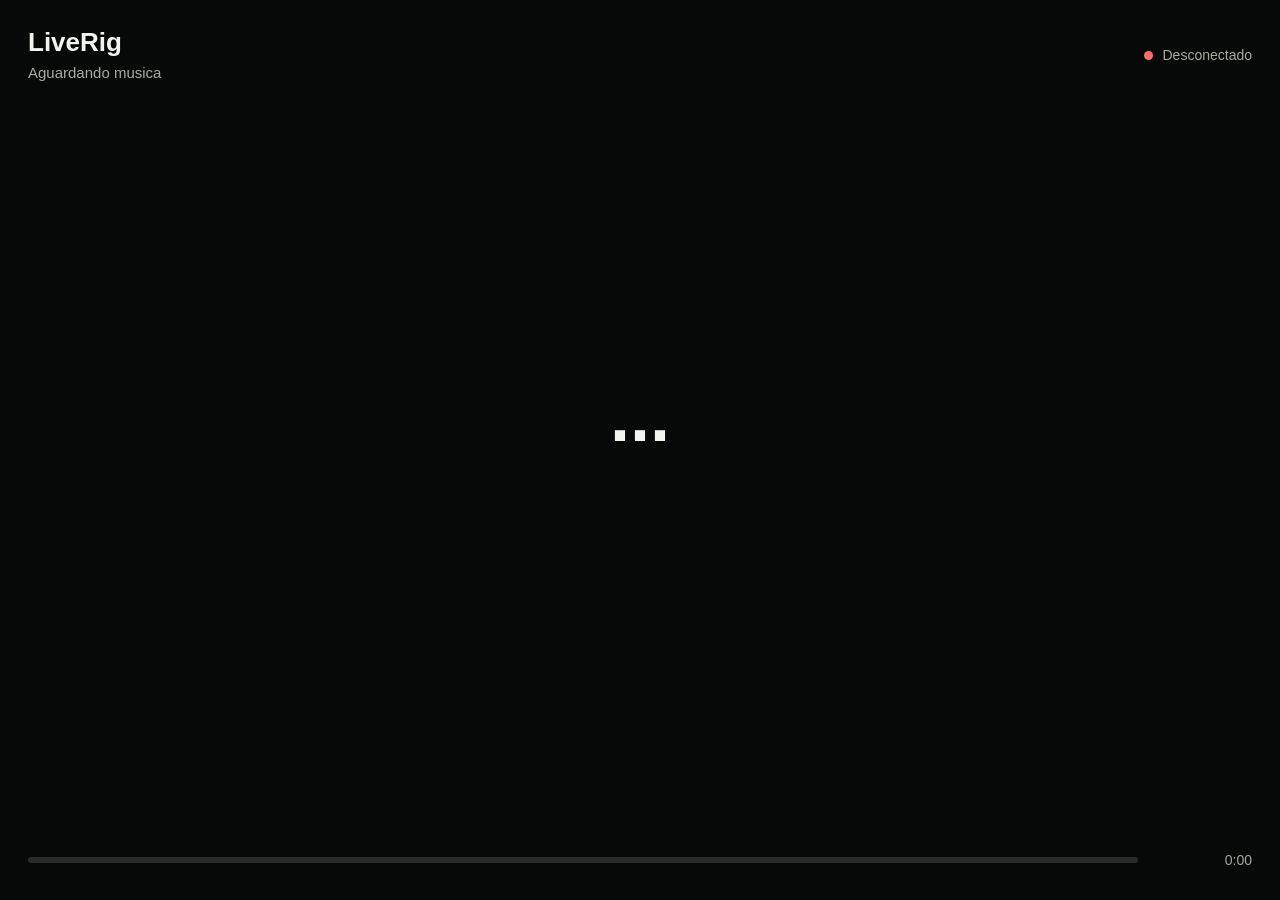
<file: web/index.html>
<!DOCTYPE html>
<html lang="pt-BR">

<head>
    <meta charset="UTF-8">
    <meta name="viewport" content="width=device-width, initial-scale=1.0">
    <title>LiveRig Visual Sync</title>

    <style>
        :root {
            color-scheme: dark;
            --bg: #070808;
            --panel: rgba(18, 20, 22, 0.78);
            --text: #f3f4ef;
            --muted: #a7aba2;
            --dim: #676d65;
            --accent: #d7ff64;
            --warning: #ffb86b;
            --danger: #ff6b6b;
        }

        * {
            box-sizing: border-box;
        }

        html,
        body {
            width: 100%;
            height: 100%;
            margin: 0;
            overflow: hidden;
            background: var(--bg);
            color: var(--text);
            font-family: Arial, Helvetica, sans-serif;
        }

        body {
            display: grid;
            grid-template-rows: auto 1fr auto;
            min-width: 320px;
        }

        .topbar {
            display: grid;
            grid-template-columns: 1fr auto;
            gap: 24px;
            align-items: center;
            padding: 22px 28px 0;
            min-height: 88px;
        }

        .song {
            min-width: 0;
        }

        .title {
            margin: 0;
            overflow: hidden;
            color: var(--text);
            font-size: 26px;
            font-weight: 700;
            letter-spacing: 0;
            line-height: 1.18;
            text-overflow: ellipsis;
            white-space: nowrap;
        }

        .artist {
            margin-top: 5px;
            overflow: hidden;
            color: var(--muted);
            font-size: 15px;
            line-height: 1.35;
            text-overflow: ellipsis;
            white-space: nowrap;
        }

        .status {
            display: inline-flex;
            align-items: center;
            justify-content: flex-end;
            min-width: 158px;
            color: var(--muted);
            font-size: 14px;
            line-height: 1.3;
            text-align: right;
        }

        .status::before {
            width: 9px;
            height: 9px;
            margin-right: 9px;
            border-radius: 50%;
            background: var(--warning);
            content: "";
        }

        .status.connected::before {
            background: var(--accent);
        }

        .status.error::before {
            background: var(--danger);
        }

        .stage {
            display: grid;
            grid-template-rows: minmax(260px, 1fr) minmax(72px, auto);
            gap: 24px;
            align-items: center;
            padding: 22px clamp(24px, 6vw, 86px);
            min-height: 0;
        }

        .lyric {
            overflow: hidden;
            width: 100%;
            max-width: 1260px;
            margin: 0 auto;
            text-align: center;
            text-wrap: balance;
            white-space: pre-wrap;
        }

        .lyric.next {
            color: var(--dim);
            font-size: clamp(20px, 3vh, 32px);
            font-weight: 600;
            line-height: 1.18;
            max-height: 26vh;
        }

        .lyric.current {
            color: var(--text);
            font-size: clamp(48px, 8vh, 92px);
            font-weight: 800;
            line-height: 1.08;
            max-height: 48vh;
            padding: 8px 0;
        }

        .footer {
            display: grid;
            grid-template-columns: 1fr auto;
            gap: 18px;
            align-items: center;
            padding: 0 28px 22px;
            color: var(--muted);
            font-size: 14px;
            min-height: 58px;
        }

        .progress {
            position: relative;
            height: 6px;
            overflow: hidden;
            border-radius: 999px;
            background: #272b29;
        }

        .progress-bar {
            width: 0%;
            height: 100%;
            border-radius: inherit;
            background: var(--accent);
            transition: width 80ms linear;
        }

        .time {
            min-width: 96px;
            font-variant-numeric: tabular-nums;
            text-align: right;
        }

        @media (max-width: 720px) {
            .topbar {
                grid-template-columns: 1fr;
                gap: 8px;
                padding: 18px 18px 0;
            }

            .status {
                justify-content: flex-start;
                text-align: left;
            }

            .stage {
                grid-template-rows: minmax(210px, 1fr) minmax(54px, auto);
                gap: 16px;
                padding: 18px;
            }

            .lyric.next {
                font-size: 20px;
                max-height: 22vh;
            }

            .lyric.current {
                font-size: clamp(38px, 8vh, 64px);
                max-height: 50vh;
            }

            .footer {
                grid-template-columns: 1fr;
                padding: 0 18px 18px;
            }

            .time {
                text-align: left;
            }
        }
    </style>
</head>

<body>
    <header class="topbar">
        <div class="song">
            <h1 class="title" id="title">LiveRig</h1>
            <div class="artist" id="artist">Aguardando musica</div>
        </div>
        <div class="status" id="status">Conectando</div>
    </header>

    <main class="stage">
        <div class="lyric current" id="currentLyric">...</div>
        <div class="lyric next" id="nextLyric"></div>
    </main>

    <footer class="footer">
        <div class="progress" aria-hidden="true">
            <div class="progress-bar" id="progressBar"></div>
        </div>
        <div class="time" id="time">0:00</div>
    </footer>

    <script>
        const title = document.getElementById("title");
        const artist = document.getElementById("artist");
        const status = document.getElementById("status");
        const currentLyric = document.getElementById("currentLyric");
        const nextLyric = document.getElementById("nextLyric");
        const progressBar = document.getElementById("progressBar");
        const time = document.getElementById("time");

        let playback = {
            playing: false,
            position: 0,
            current_song_id: null,
            current_song_title: null,
        };
        let song = null;
        let loadedSongId = null;
        let loadingSongId = null;
        let receivedAt = performance.now();
        let currentLyricIndex = null;

        function setStatus(text, mode) {
            status.textContent = text;
            status.classList.remove("connected", "error");
            if (mode) {
                status.classList.add(mode);
            }
        }

        function updatePlayback(payload) {
            playback = payload;
            receivedAt = performance.now();

            if (!payload.current_song_id) {
                clearSong();
                return;
            }

            if (payload.current_song_id !== loadedSongId) {
                loadSong(payload.current_song_id);
            }
        }

        async function loadSong(songId) {
            if (!songId || loadingSongId === songId) {
                return;
            }

            loadingSongId = songId;
            setStatus("Carregando musica", "connected");

            try {
                const response = await fetch(`/api/songs/${encodeURIComponent(songId)}/sync`);
                if (!response.ok) {
                    throw new Error(`HTTP ${response.status}`);
                }

                const nextSong = await response.json();
                if (playback.current_song_id !== songId) {
                    return;
                }

                song = nextSong;
                loadedSongId = songId;
                currentLyricIndex = null;

                title.textContent = song.title || playback.current_song_title || "LiveRig";
                artist.textContent = song.artist || "";
                setStatus("Conectado", "connected");
            } catch (error) {
                song = null;
                loadedSongId = null;
                currentLyricIndex = null;
                title.textContent = playback.current_song_title || "LiveRig";
                artist.textContent = "";
                currentLyric.textContent = "Sem dados de sync";
                nextLyric.textContent = "";
                setStatus("Erro ao carregar", "error");
            } finally {
                loadingSongId = null;
            }
        }

        function clearSong() {
            song = null;
            loadedSongId = null;
            loadingSongId = null;
            currentLyricIndex = null;
            title.textContent = "LiveRig";
            artist.textContent = "Aguardando musica";
            currentLyric.textContent = "...";
            nextLyric.textContent = "";
            progressBar.style.width = "0%";
        }

        function visualPosition() {
            const base = Number(playback.position) || 0;
            if (!playback.playing) {
                return base;
            }

            return base + ((performance.now() - receivedAt) / 1000);
        }

        function lyricIndexAt(position) {
            if (!song || !Array.isArray(song.lyrics) || song.lyrics.length === 0) {
                return null;
            }

            let index = null;
            for (let i = 0; i < song.lyrics.length; i += 1) {
                if (song.lyrics[i].start <= position) {
                    index = i;
                } else {
                    break;
                }
            }

            return index;
        }

        function updateLyrics(position) {
            const index = lyricIndexAt(position);

            if (index === currentLyricIndex) {
                return;
            }

            currentLyricIndex = index;

            if (index === null || !song || !song.lyrics[index]) {
                currentLyric.textContent = song ? "" : "...";
                nextLyric.textContent = song && song.lyrics[0] ? song.lyrics[0].text : "";
                return;
            }

            currentLyric.textContent = song.lyrics[index].text || "";
            nextLyric.textContent = song.lyrics[index + 1]?.text || "";
        }

        function updateProgress(position) {
            const duration = Number(song?.duration) || 0;
            const percent = duration > 0
                ? Math.max(0, Math.min(100, (position / duration) * 100))
                : 0;

            progressBar.style.width = `${percent}%`;
            time.textContent = formatTime(position);
        }

        function formatTime(seconds) {
            const value = Math.max(0, Math.floor(seconds || 0));
            const minutes = Math.floor(value / 60);
            const remaining = value % 60;
            return `${minutes}:${String(remaining).padStart(2, "0")}`;
        }

        function frame() {
            const position = visualPosition();
            updateLyrics(position);
            updateProgress(position);
            requestAnimationFrame(frame);
        }

        function connect() {
            const protocol = location.protocol === "https:" ? "wss:" : "ws:";
            const ws = new WebSocket(`${protocol}//${location.host}/ws`);

            ws.onopen = () => {
                setStatus("Conectado", "connected");
            };

            ws.onmessage = (event) => {
                const message = JSON.parse(event.data);
                if (message.type === "playback_state") {
                    updatePlayback(message.payload);
                }
            };

            ws.onclose = () => {
                setStatus("Desconectado", "error");
                window.setTimeout(connect, 1000);
            };

            ws.onerror = () => {
                setStatus("Erro de conexao", "error");
            };
        }

        connect();
        requestAnimationFrame(frame);
    </script>
</body>

</html>
</file>
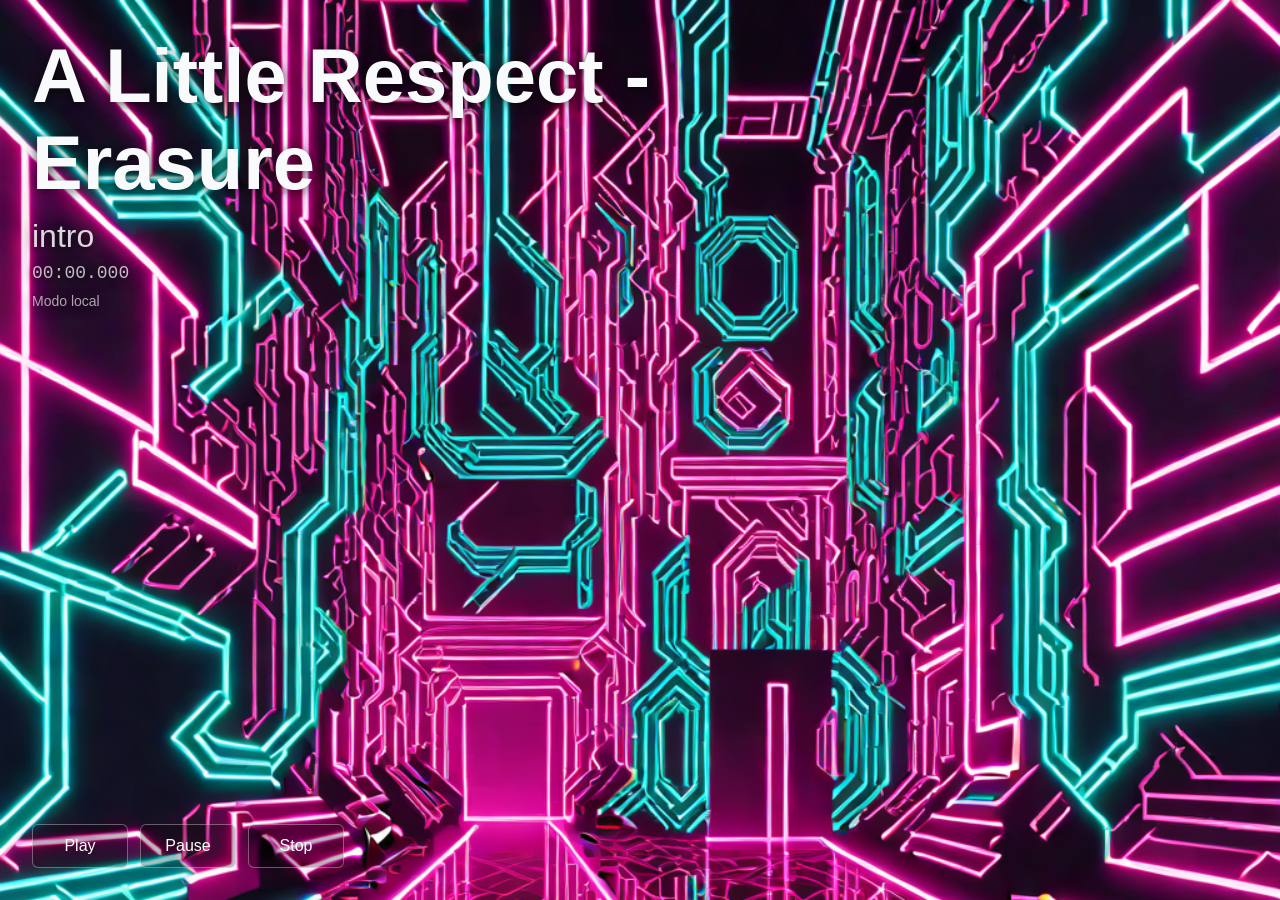
<file: visualstudio/player/index.html>
<!doctype html>
<html lang="pt-BR">
  <head>
    <meta charset="utf-8">
    <meta name="viewport" content="width=device-width, initial-scale=1">
    <title>LiveRig Visual Player</title>
    <link rel="stylesheet" href="styles.css">
  </head>
  <body>
    <main id="stage" class="stage">
      <div id="visualLayer" class="visual-layer" aria-hidden="true"></div>

      <section class="status" aria-live="polite">
        <p id="songTitle" class="song-title">Carregando...</p>
        <p id="sceneName" class="scene-name">Cena atual</p>
        <p id="timecode" class="timecode">00:00.000</p>
        <p id="syncStatus" class="sync-status">Modo local</p>
      </section>

      <nav class="controls" aria-label="Controles do player">
        <button id="playButton" type="button">Play</button>
        <button id="pauseButton" type="button">Pause</button>
        <button id="stopButton" type="button">Stop</button>
      </nav>
    </main>

    <script src="player.js"></script>
  </body>
</html>
</file>
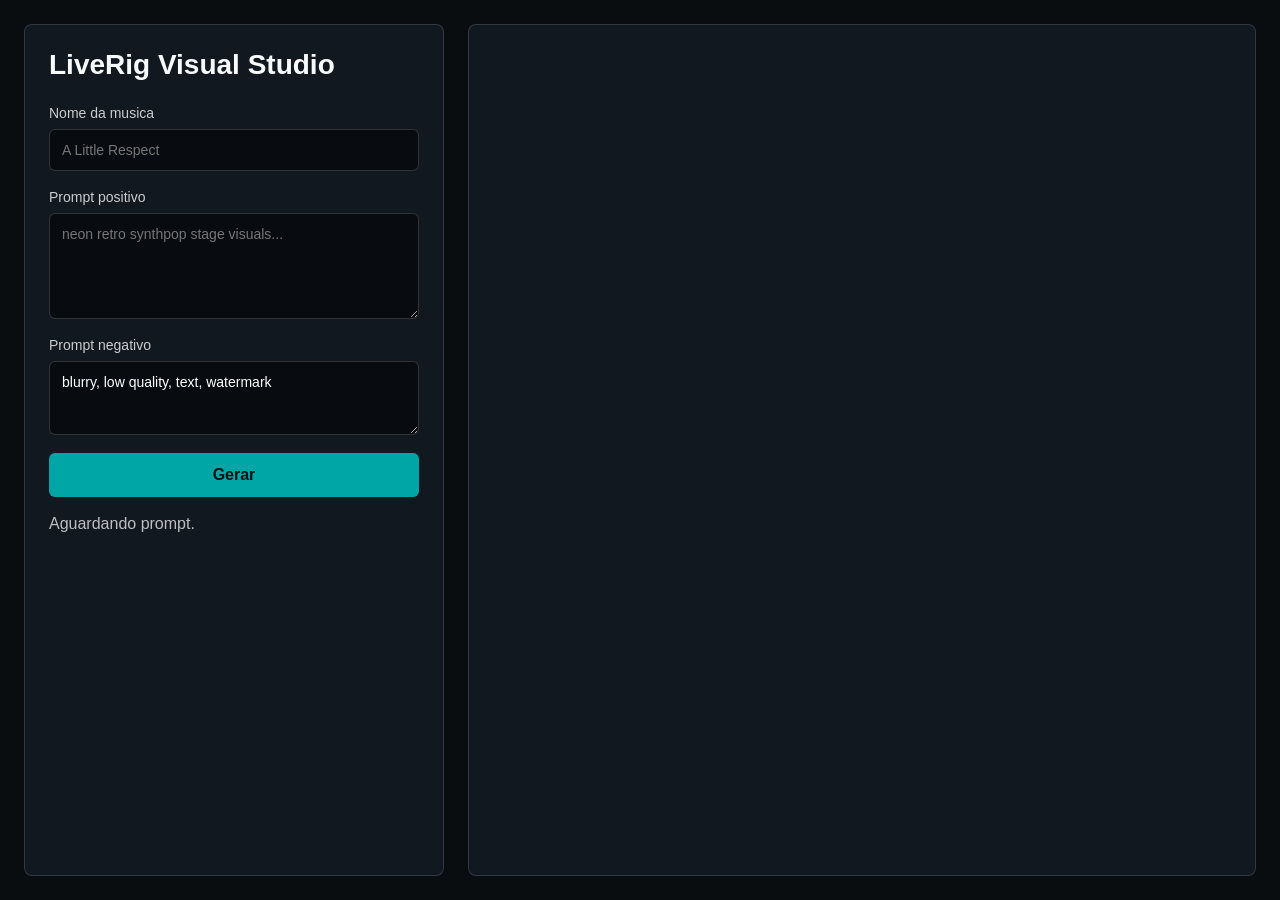
<file: visualstudio/studio/index.html>
<!doctype html>
<html lang="pt-BR">
  <head>
    <meta charset="utf-8">
    <meta name="viewport" content="width=device-width, initial-scale=1">
    <title>LiveRig Visual Studio</title>
    <link rel="stylesheet" href="styles.css">
  </head>
  <body>
    <main class="shell">
      <section class="panel">
        <h1>LiveRig Visual Studio</h1>

        <form id="generateForm" class="form">
          <label>
            Nome da musica
            <input id="songName" name="songName" type="text" required placeholder="A Little Respect">
          </label>

          <label>
            Prompt positivo
            <textarea id="prompt" name="prompt" required rows="5" placeholder="neon retro synthpop stage visuals..."></textarea>
          </label>

          <label>
            Prompt negativo
            <textarea id="negativePrompt" name="negativePrompt" rows="3">blurry, low quality, text, watermark</textarea>
          </label>

          <button id="generateButton" type="submit">Gerar</button>
        </form>

        <p id="status" class="status">Aguardando prompt.</p>
      </section>

      <section class="preview">
        <img id="previewImage" alt="">
        <pre id="result"></pre>
      </section>
    </main>

    <script src="studio.js"></script>
  </body>
</html>
</file>
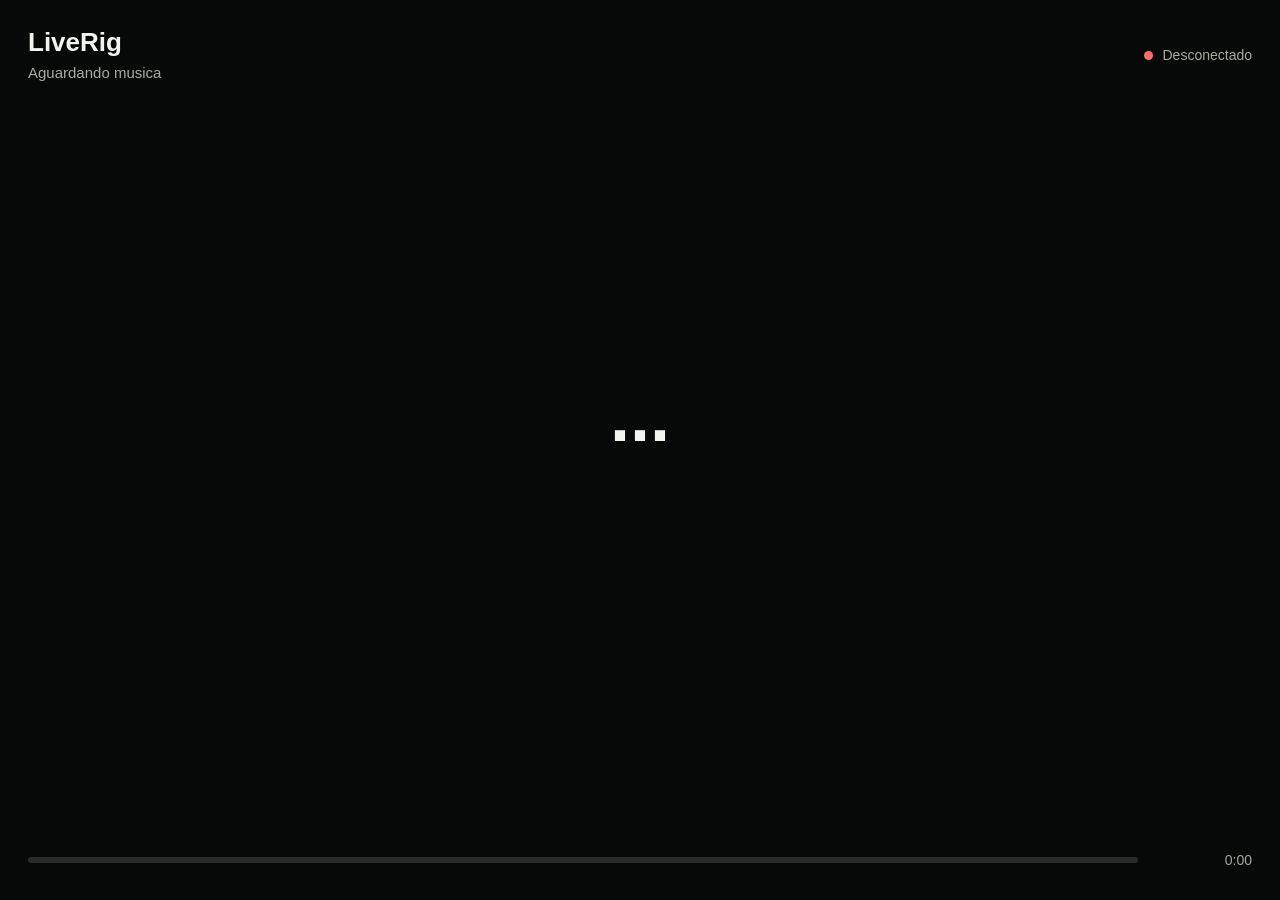
<file: apps/visual-studio/teleprompt/index.html>
<!DOCTYPE html>
<html lang="pt-BR">

<head>
    <meta charset="UTF-8">
    <meta name="viewport" content="width=device-width, initial-scale=1.0">
    <title>LiveRig Visual Sync</title>

    <style>
        :root {
            color-scheme: dark;
            --bg: #070808;
            --panel: rgba(18, 20, 22, 0.78);
            --text: #f3f4ef;
            --muted: #a7aba2;
            --dim: #676d65;
            --accent: #d7ff64;
            --warning: #ffb86b;
            --danger: #ff6b6b;
        }

        * {
            box-sizing: border-box;
        }

        html,
        body {
            width: 100%;
            height: 100%;
            margin: 0;
            overflow: hidden;
            background: var(--bg);
            color: var(--text);
            font-family: Arial, Helvetica, sans-serif;
        }

        body {
            display: grid;
            grid-template-rows: auto 1fr auto;
            min-width: 320px;
        }

        .topbar {
            display: grid;
            grid-template-columns: 1fr auto;
            gap: 24px;
            align-items: center;
            padding: 22px 28px 0;
            min-height: 88px;
        }

        .song {
            min-width: 0;
        }

        .title {
            margin: 0;
            overflow: hidden;
            color: var(--text);
            font-size: 26px;
            font-weight: 700;
            letter-spacing: 0;
            line-height: 1.18;
            text-overflow: ellipsis;
            white-space: nowrap;
        }

        .artist {
            margin-top: 5px;
            overflow: hidden;
            color: var(--muted);
            font-size: 15px;
            line-height: 1.35;
            text-overflow: ellipsis;
            white-space: nowrap;
        }

        .status {
            display: inline-flex;
            align-items: center;
            justify-content: flex-end;
            min-width: 158px;
            color: var(--muted);
            font-size: 14px;
            line-height: 1.3;
            text-align: right;
        }

        .status::before {
            width: 9px;
            height: 9px;
            margin-right: 9px;
            border-radius: 50%;
            background: var(--warning);
            content: "";
        }

        .status.connected::before {
            background: var(--accent);
        }

        .status.error::before {
            background: var(--danger);
        }

        .stage {
            display: grid;
            grid-template-rows: minmax(260px, 1fr) minmax(72px, auto);
            gap: 24px;
            align-items: center;
            padding: 22px clamp(24px, 6vw, 86px);
            min-height: 0;
        }

        .lyric {
            overflow: hidden;
            width: 100%;
            max-width: 1260px;
            margin: 0 auto;
            text-align: center;
            text-wrap: balance;
            white-space: pre-wrap;
        }

        .lyric.next {
            color: var(--dim);
            font-size: clamp(20px, 3vh, 32px);
            font-weight: 600;
            line-height: 1.18;
            max-height: 26vh;
        }

        .lyric.current {
            color: var(--text);
            font-size: clamp(48px, 8vh, 92px);
            font-weight: 800;
            line-height: 1.08;
            max-height: 48vh;
            padding: 8px 0;
        }

        .footer {
            display: grid;
            grid-template-columns: 1fr auto;
            gap: 18px;
            align-items: center;
            padding: 0 28px 22px;
            color: var(--muted);
            font-size: 14px;
            min-height: 58px;
        }

        .progress {
            position: relative;
            height: 6px;
            overflow: hidden;
            border-radius: 999px;
            background: #272b29;
        }

        .progress-bar {
            width: 0%;
            height: 100%;
            border-radius: inherit;
            background: var(--accent);
            transition: width 80ms linear;
        }

        .time {
            min-width: 96px;
            font-variant-numeric: tabular-nums;
            text-align: right;
        }

        @media (max-width: 720px) {
            .topbar {
                grid-template-columns: 1fr;
                gap: 8px;
                padding: 18px 18px 0;
            }

            .status {
                justify-content: flex-start;
                text-align: left;
            }

            .stage {
                grid-template-rows: minmax(210px, 1fr) minmax(54px, auto);
                gap: 16px;
                padding: 18px;
            }

            .lyric.next {
                font-size: 20px;
                max-height: 22vh;
            }

            .lyric.current {
                font-size: clamp(38px, 8vh, 64px);
                max-height: 50vh;
            }

            .footer {
                grid-template-columns: 1fr;
                padding: 0 18px 18px;
            }

            .time {
                text-align: left;
            }
        }
    </style>
</head>

<body>
    <header class="topbar">
        <div class="song">
            <h1 class="title" id="title">LiveRig</h1>
            <div class="artist" id="artist">Aguardando musica</div>
        </div>
        <div class="status" id="status">Conectando</div>
    </header>

    <main class="stage">
        <div class="lyric current" id="currentLyric">...</div>
        <div class="lyric next" id="nextLyric"></div>
    </main>

    <footer class="footer">
        <div class="progress" aria-hidden="true">
            <div class="progress-bar" id="progressBar"></div>
        </div>
        <div class="time" id="time">0:00</div>
    </footer>

    <script>
        const title = document.getElementById("title");
        const artist = document.getElementById("artist");
        const status = document.getElementById("status");
        const currentLyric = document.getElementById("currentLyric");
        const nextLyric = document.getElementById("nextLyric");
        const progressBar = document.getElementById("progressBar");
        const time = document.getElementById("time");

        let playback = {
            playing: false,
            position: 0,
            current_song_id: null,
            current_song_title: null,
        };
        let song = null;
        let loadedSongId = null;
        let loadingSongId = null;
        let receivedAt = performance.now();
        let currentLyricIndex = null;

        function setStatus(text, mode) {
            status.textContent = text;
            status.classList.remove("connected", "error");
            if (mode) {
                status.classList.add(mode);
            }
        }

        function updatePlayback(payload) {
            playback = payload;
            receivedAt = performance.now();

            if (!payload.current_song_id) {
                clearSong();
                return;
            }

            if (payload.current_song_id !== loadedSongId) {
                loadSong(payload.current_song_id);
            }
        }

        async function loadSong(songId) {
            if (!songId || loadingSongId === songId) {
                return;
            }

            loadingSongId = songId;
            setStatus("Carregando musica", "connected");

            try {
                const response = await fetch(`/api/songs/${encodeURIComponent(songId)}/sync`);
                if (!response.ok) {
                    throw new Error(`HTTP ${response.status}`);
                }

                const nextSong = await response.json();
                if (playback.current_song_id !== songId) {
                    return;
                }

                song = nextSong;
                loadedSongId = songId;
                currentLyricIndex = null;

                title.textContent = song.title || playback.current_song_title || "LiveRig";
                artist.textContent = song.artist || "";
                setStatus("Conectado", "connected");
            } catch (error) {
                song = null;
                loadedSongId = null;
                currentLyricIndex = null;
                title.textContent = playback.current_song_title || "LiveRig";
                artist.textContent = "";
                currentLyric.textContent = "Sem dados de sync";
                nextLyric.textContent = "";
                setStatus("Erro ao carregar", "error");
            } finally {
                loadingSongId = null;
            }
        }

        function clearSong() {
            song = null;
            loadedSongId = null;
            loadingSongId = null;
            currentLyricIndex = null;
            title.textContent = "LiveRig";
            artist.textContent = "Aguardando musica";
            currentLyric.textContent = "...";
            nextLyric.textContent = "";
            progressBar.style.width = "0%";
        }

        function visualPosition() {
            const base = Number(playback.position) || 0;
            if (!playback.playing) {
                return base;
            }

            return base + ((performance.now() - receivedAt) / 1000);
        }

        function lyricIndexAt(position) {
            if (!song || !Array.isArray(song.lyrics) || song.lyrics.length === 0) {
                return null;
            }

            let index = null;
            for (let i = 0; i < song.lyrics.length; i += 1) {
                if (song.lyrics[i].start <= position) {
                    index = i;
                } else {
                    break;
                }
            }

            return index;
        }

        function updateLyrics(position) {
            const index = lyricIndexAt(position);

            if (index === currentLyricIndex) {
                return;
            }

            currentLyricIndex = index;

            if (index === null || !song || !song.lyrics[index]) {
                currentLyric.textContent = song ? "" : "...";
                nextLyric.textContent = song && song.lyrics[0] ? song.lyrics[0].text : "";
                return;
            }

            currentLyric.textContent = song.lyrics[index].text || "";
            const nextItem = song.lyrics[index + 1];
            nextLyric.textContent = nextItem ? nextItem.text || "" : "";
        }

        function updateProgress(position) {
            const duration = Number(song ? song.duration : null) || 0;
            const percent = duration > 0
                ? Math.max(0, Math.min(100, (position / duration) * 100))
                : 0;

            progressBar.style.width = `${percent}%`;
            time.textContent = formatTime(position);
        }

        function formatTime(seconds) {
            const value = Math.max(0, Math.floor(seconds || 0));
            const minutes = Math.floor(value / 60);
            const remaining = value % 60;
            return `${minutes}:${String(remaining).padStart(2, "0")}`;
        }

        function frame() {
            const position = visualPosition();
            updateLyrics(position);
            updateProgress(position);
            requestAnimationFrame(frame);
        }

        function connect() {
            const protocol = location.protocol === "https:" ? "wss:" : "ws:";
            const ws = new WebSocket(`${protocol}//${location.host}/ws`);

            ws.onopen = () => {
                setStatus("Conectado", "connected");
            };

            ws.onmessage = (event) => {
                const message = JSON.parse(event.data);
                if (message.type === "playback_state") {
                    updatePlayback(message.payload);
                }
            };

            ws.onclose = () => {
                playback.playing = false;
                receivedAt = performance.now();
                setStatus("Desconectado", "error");
                window.setTimeout(connect, 1000);
            };

            ws.onerror = () => {
                playback.playing = false;
                receivedAt = performance.now();
                setStatus("Erro de conexao", "error");
            };
        }

        connect();
        requestAnimationFrame(frame);
    </script>
</body>

</html>
</file>
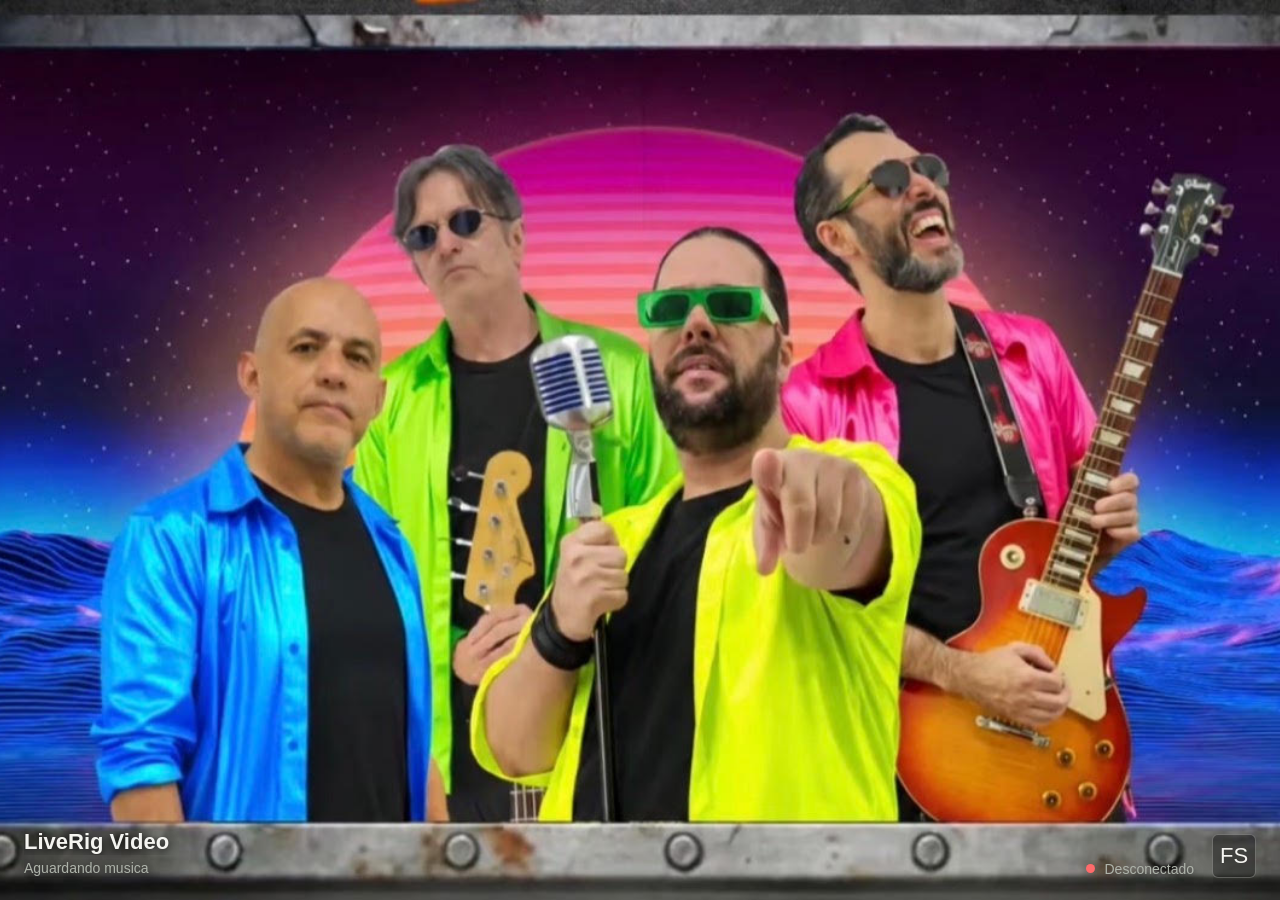
<file: apps/visual-studio/video/index.html>
<!DOCTYPE html>
<html lang="pt-BR">

<head>
    <meta charset="UTF-8">
    <meta name="viewport" content="width=device-width, initial-scale=1.0">
    <title>LiveRig Video Sync</title>

    <style>
        :root {
            color-scheme: dark;
            --bg: #000;
            --text: #f4f4f0;
            --muted: #aeb3aa;
            --accent: #d7ff64;
            --danger: #ff6b6b;
        }

        * {
            box-sizing: border-box;
        }

        html,
        body {
            width: 100%;
            height: 100%;
            margin: 0;
            overflow: hidden;
            background: var(--bg);
            color: var(--text);
            font-family: Arial, Helvetica, sans-serif;
        }

        body {
            position: relative;
        }

        video {
            position: fixed;
            inset: 0;
            width: 100%;
            height: 100%;
            background: #000;
            object-fit: cover;
        }

        .image {
            position: fixed;
            inset: 0;
            display: none;
            width: 100%;
            height: 100%;
            object-fit: cover;
        }

        .backdrop {
            position: fixed;
            inset: 0;
            width: 100%;
            height: 100%;
            object-fit: cover;
        }

        .hud {
            position: fixed;
            left: 24px;
            right: 24px;
            bottom: 22px;
            display: grid;
            grid-template-columns: 1fr auto auto;
            gap: 18px;
            align-items: end;
            color: var(--muted);
            text-shadow: 0 2px 10px #000;
        }

        .song {
            min-width: 0;
        }

        .title {
            overflow: hidden;
            color: var(--text);
            font-size: 22px;
            font-weight: 700;
            line-height: 1.2;
            text-overflow: ellipsis;
            white-space: nowrap;
        }

        .detail {
            margin-top: 4px;
            overflow: hidden;
            font-size: 14px;
            line-height: 1.35;
            text-overflow: ellipsis;
            white-space: nowrap;
        }

        .status {
            display: inline-flex;
            align-items: center;
            justify-content: flex-end;
            min-width: 150px;
            font-size: 14px;
            line-height: 1.3;
            text-align: right;
        }

        .status::before {
            width: 9px;
            height: 9px;
            margin-right: 9px;
            border-radius: 50%;
            background: var(--accent);
            content: "";
        }

        .status.error::before {
            background: var(--danger);
        }

        .fullscreen-button {
            display: inline-grid;
            place-items: center;
            width: 44px;
            height: 44px;
            border: 1px solid rgba(244, 244, 240, 0.28);
            border-radius: 6px;
            background: rgba(0, 0, 0, 0.34);
            color: var(--text);
            cursor: pointer;
            font-size: 22px;
            line-height: 1;
            text-shadow: none;
        }

        .fullscreen-button:hover {
            border-color: rgba(244, 244, 240, 0.56);
            background: rgba(0, 0, 0, 0.52);
        }

        .empty {
            position: fixed;
            inset: 0;
            display: none;
            place-items: center;
            padding: 32px;
            color: var(--muted);
            font-size: clamp(28px, 5vw, 64px);
            font-weight: 700;
            line-height: 1.1;
            text-align: center;
        }

        .cue-overlay {
            position: fixed;
            inset: 0;
            display: none;
            place-items: center;
            padding: clamp(32px, 8vw, 120px);
            color: var(--text);
            font-size: clamp(46px, 8vw, 118px);
            font-weight: 900;
            line-height: 1.05;
            text-align: center;
            text-shadow: 0 4px 24px #000, 0 1px 2px #000;
            white-space: pre-wrap;
        }

        @media (max-width: 720px) {
            .hud {
                left: 16px;
                right: 16px;
                bottom: 16px;
                grid-template-columns: 1fr auto;
                gap: 8px;
            }

            .status {
                grid-column: 1 / -1;
                grid-row: 2;
                justify-content: flex-start;
                text-align: left;
            }
        }
    </style>
</head>

<body>
    <img class="backdrop" id="backdrop" src="/pano_de_fundo.jpg" alt="">
    <img class="image" id="image" alt="">
    <video id="video" muted playsinline preload="auto"></video>
    <div class="empty" id="empty"></div>
    <div class="cue-overlay" id="cueOverlay"></div>

    <aside class="hud">
        <div class="song">
            <div class="title" id="title">LiveRig Video</div>
            <div class="detail" id="detail">Aguardando musica</div>
        </div>
        <div class="status" id="status">Conectando</div>
        <button class="fullscreen-button" id="fullscreenButton" type="button" title="Tela cheia" aria-label="Tela cheia">FS</button>
    </aside>

    <script>
        const video = document.getElementById("video");
        const image = document.getElementById("image");
        const backdrop = document.getElementById("backdrop");
        const empty = document.getElementById("empty");
        const cueOverlay = document.getElementById("cueOverlay");
        const title = document.getElementById("title");
        const detail = document.getElementById("detail");
        const status = document.getElementById("status");
        const fullscreenButton = document.getElementById("fullscreenButton");

        let playback = {
            playing: false,
            position: 0,
            current_song_id: null,
            current_song_title: null,
        };
        let song = null;
        let loadedSongId = null;
        let loadingSongId = null;
        let receivedAt = performance.now();
        let currentClipIndex = null;
        let currentAutoIndex = null;
        let currentAutoSlot = null;
        let currentCueKey = null;

        function setStatus(text, mode) {
            status.textContent = text;
            status.classList.toggle("error", mode === "error");
        }

        function updatePlayback(payload) {
            playback = payload;
            receivedAt = performance.now();

            if (!payload.current_song_id) {
                clearSong();
                return;
            }

            if (payload.current_song_id !== loadedSongId) {
                loadSong(payload.current_song_id);
            }
        }

        async function loadSong(songId) {
            if (!songId || loadingSongId === songId) {
                return;
            }

            loadingSongId = songId;
            setStatus("Carregando");

            try {
                const response = await fetch(`/api/songs/${encodeURIComponent(songId)}/sync`);
                if (!response.ok) {
                    throw new Error(`HTTP ${response.status}`);
                }

                const nextSong = await response.json();
                if (playback.current_song_id !== songId) {
                    return;
                }

                song = nextSong;
                loadedSongId = songId;
                currentClipIndex = null;
                currentAutoIndex = null;
                currentAutoSlot = null;
                currentCueKey = null;
                title.textContent = song.title || playback.current_song_title || "LiveRig Video";
                detail.textContent = song.artist || "";
                setStatus("Conectado");
            } catch (error) {
                song = null;
                loadedSongId = null;
                currentClipIndex = null;
                currentAutoIndex = null;
                currentAutoSlot = null;
                currentCueKey = null;
                video.removeAttribute("src");
                video.load();
                showFallback();
                title.textContent = playback.current_song_title || "LiveRig Video";
                detail.textContent = "";
                setStatus("Erro ao carregar", "error");
            } finally {
                loadingSongId = null;
            }
        }

        function clearSong() {
            song = null;
            loadedSongId = null;
            loadingSongId = null;
            currentClipIndex = null;
            currentAutoIndex = null;
            currentAutoSlot = null;
            currentCueKey = null;
            video.removeAttribute("src");
            video.load();
            showFallback();
            title.textContent = "LiveRig Video";
            detail.textContent = "Aguardando musica";
        }

        function visualPosition() {
            const base = Number(playback.position) || 0;
            if (!playback.playing) {
                return base;
            }

            return base + ((performance.now() - receivedAt) / 1000);
        }

        function clipIndexAt(position) {
            if (!song || !Array.isArray(song.videos) || song.videos.length === 0) {
                return null;
            }

            for (let i = 0; i < song.videos.length; i += 1) {
                const clip = song.videos[i];
                const start = Number(clip.start) || 0;
                const end = Number(clip.end) || Number(song.duration) || Infinity;
                if (start <= position && position < end) {
                    return i;
                }
            }

            return null;
        }

        function updateVideo(position) {
            if (!playback.playing) {
                if (!video.paused) {
                    video.pause();
                }
                hideCueOverlay();
                showFallback();
                return;
            }

            const cue = cueAt(position);
            if (cue) {
                updateCue(cue, position);
                return;
            }

            currentCueKey = null;
            hideCueOverlay();

            const index = clipIndexAt(position);

            if (index === null || !song || !song.videos[index]) {
                currentClipIndex = null;
                updateAutoVisual(position);
                return;
            }

            currentAutoIndex = null;
            currentAutoSlot = null;

            const clip = song.videos[index];
            const start = Number(clip.start) || 0;
            const expectedTime = Math.max(0, position - start);

            if (currentClipIndex !== index) {
                currentClipIndex = index;
                video.loop = false;
                video.src = clip.src;
                video.currentTime = expectedTime;
                showVideo();
            }

            const drift = Math.abs(video.currentTime - expectedTime);
            if (Number.isFinite(expectedTime) && drift > 0.25) {
                video.currentTime = expectedTime;
            }

            if (playback.playing) {
                const promise = video.play();
                if (promise) {
                    promise.catch(() => {
                        setStatus("Clique para liberar video", "error");
                    });
                }
            } else if (!video.paused) {
                video.pause();
            }
        }

        function cueAt(position) {
            const cues = song && song.visual ? song.visual.cues : null;
            if (!Array.isArray(cues) || cues.length === 0) {
                return null;
            }

            for (const cue of cues) {
                const start = Number(cue.start);
                const end = Number(cue.end);
                if (!Number.isFinite(start) || !Number.isFinite(end)) {
                    continue;
                }

                if (start <= position && position < end) {
                    return cue;
                }
            }

            return null;
        }

        function updateCue(cue, position) {
            const key = `${cue.type}:${cue.start}:${cue.end}:${cue.text || ""}:${cue.file || ""}:${cue.background || ""}`;
            const firstFrame = currentCueKey !== key;
            currentCueKey = key;
            currentClipIndex = null;
            currentAutoIndex = null;
            currentAutoSlot = null;

            if (cue.type === "media") {
                hideCueOverlay();
                showCueMedia(cue.media, position, Number(cue.start) || 0, firstFrame);
                return;
            }

            const background = cue.background_media || null;
            if (background) {
                showCueMedia(background, position, Number(cue.start) || 0, firstFrame);
            } else if (firstFrame) {
                video.removeAttribute("src");
                video.load();
                showFallback();
            }

            if (cue.type === "message") {
                showCueText(cue.text || "");
                return;
            }

            if (cue.type === "lyrics") {
                showCueText(currentLyricText(position));
            }
        }

        function showCueMedia(media, position, start, firstFrame) {
            if (!media || !media.src) {
                showFallback();
                return;
            }

            if (media.type === "image") {
                image.src = media.src;
                video.pause();
                video.removeAttribute("src");
                video.load();
                showImage();
                return;
            }

            if (media.type === "video") {
                const expectedTime = Math.max(0, position - start);
                if (firstFrame || video.src !== absoluteUrl(media.src)) {
                    video.loop = false;
                    video.src = media.src;
                    video.currentTime = expectedTime;
                    showVideo();
                }

                const drift = Math.abs(video.currentTime - expectedTime);
                if (Number.isFinite(expectedTime) && drift > 0.25) {
                    video.currentTime = expectedTime;
                }

                if (playback.playing) {
                    const promise = video.play();
                    if (promise) {
                        promise.catch(() => {
                            setStatus("Clique para liberar video", "error");
                        });
                    }
                } else if (!video.paused) {
                    video.pause();
                }
                return;
            }

            showFallback();
        }

        function currentLyricText(position) {
            const lyrics = song ? song.lyrics : null;
            if (!Array.isArray(lyrics) || lyrics.length === 0) {
                return "";
            }

            let current = null;
            for (const item of lyrics) {
                if (item.start <= position) {
                    current = item;
                } else {
                    break;
                }
            }

            return current ? current.text || "" : "";
        }

        function showCueText(text) {
            cueOverlay.textContent = text;
            cueOverlay.style.display = text ? "grid" : "none";
        }

        function hideCueOverlay() {
            cueOverlay.textContent = "";
            cueOverlay.style.display = "none";
        }

        function absoluteUrl(src) {
            return new URL(src, location.href).href;
        }

        function updateAutoVisual(position) {
            const media = autoMedia();
            if (media.length === 0) {
                video.removeAttribute("src");
                video.load();
                showFallback();
                return;
            }

            const interval = Number(song && song.visual ? song.visual.shuffle_interval : null) || 12;
            const slot = Math.floor(Math.max(0, position) / Math.max(1, interval));

            if (currentAutoSlot !== slot || currentAutoIndex === null) {
                currentAutoSlot = slot;
                currentAutoIndex = randomMediaIndex(media, currentAutoIndex);
                showAutoMedia(media[currentAutoIndex]);
            }

            if (media[currentAutoIndex] && media[currentAutoIndex].type === "video") {
                if (playback.playing) {
                    const promise = video.play();
                    if (promise) {
                        promise.catch(() => {
                            setStatus("Clique para liberar video", "error");
                        });
                    }
                } else if (!video.paused) {
                    video.pause();
                }
            }
        }

        function autoMedia() {
            const media = song && song.visual ? song.visual.media : null;
            return Array.isArray(media) ? media : [];
        }

        function randomMediaIndex(media, previousIndex) {
            if (media.length <= 1) {
                return 0;
            }

            let index = previousIndex;
            while (index === previousIndex) {
                index = Math.floor(Math.random() * media.length);
            }

            return index;
        }

        function showAutoMedia(media) {
            if (!media || !media.src) {
                showFallback();
                return;
            }

            if (media.type === "image") {
                image.src = media.src;
                video.pause();
                video.removeAttribute("src");
                video.load();
                showImage();
                return;
            }

            if (media.type === "video") {
                video.loop = true;
                if (video.src === absoluteUrl(media.src)) {
                    showVideo();
                    return;
                }
                video.src = media.src;
                video.currentTime = 0;
                showVideo();
                return;
            }

            showFallback();
        }

        function frame() {
            updateVideo(visualPosition());
            requestAnimationFrame(frame);
        }

        function showFallback() {
            video.style.display = "none";
            image.style.display = "none";
            backdrop.style.display = "block";
            empty.style.display = "none";
        }

        function showImage() {
            backdrop.style.display = "none";
            video.style.display = "none";
            image.style.display = "block";
            empty.style.display = "none";
        }

        function showVideo() {
            backdrop.style.display = "none";
            image.style.display = "none";
            video.style.display = "block";
            empty.style.display = "none";
        }

        function connect() {
            const protocol = location.protocol === "https:" ? "wss:" : "ws:";
            const ws = new WebSocket(`${protocol}//${location.host}/ws`);

            ws.onopen = () => {
                setStatus("Conectado");
            };

            ws.onmessage = (event) => {
                const message = JSON.parse(event.data);
                if (message.type === "playback_state") {
                    updatePlayback(message.payload);
                }
            };

            ws.onclose = () => {
                playback.playing = false;
                receivedAt = performance.now();
                video.loop = false;
                video.pause();
                hideCueOverlay();
                showFallback();
                setStatus("Desconectado", "error");
                window.setTimeout(connect, 1000);
            };

            ws.onerror = () => {
                playback.playing = false;
                receivedAt = performance.now();
                video.loop = false;
                video.pause();
                hideCueOverlay();
                showFallback();
                setStatus("Erro de conexao", "error");
            };
        }

        async function toggleFullscreen() {
            try {
                if (document.fullscreenElement) {
                    await document.exitFullscreen();
                } else {
                    await document.documentElement.requestFullscreen();
                }
            } catch (error) {
                setStatus("Tela cheia indisponivel", "error");
            }
        }

        function updateFullscreenButton() {
            const fullscreen = Boolean(document.fullscreenElement);
            fullscreenButton.textContent = fullscreen ? "X" : "FS";
            fullscreenButton.title = fullscreen ? "Sair da tela cheia" : "Tela cheia";
            fullscreenButton.setAttribute(
                "aria-label",
                fullscreen ? "Sair da tela cheia" : "Tela cheia"
            );
        }

        document.addEventListener("click", () => {
            if (playback.playing) {
                video.play().catch(() => {});
            }
        });
        document.addEventListener("fullscreenchange", updateFullscreenButton);
        fullscreenButton.addEventListener("click", (event) => {
            event.stopPropagation();
            toggleFullscreen();
        });

        connect();
        showFallback();
        updateFullscreenButton();
        requestAnimationFrame(frame);
    </script>
</body>

</html>
</file>
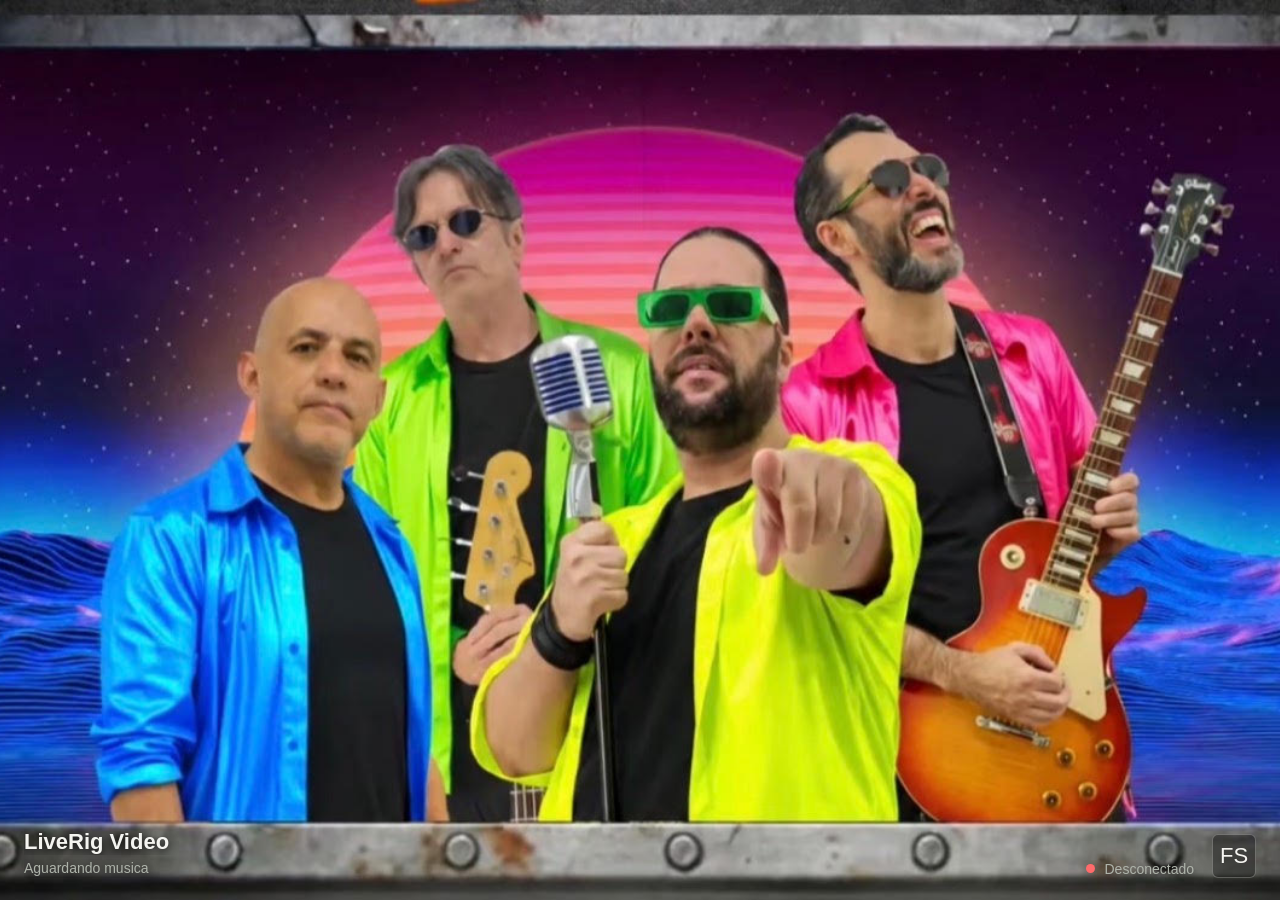
<file: apps/liverig/web/video.html>
<!DOCTYPE html>
<html lang="pt-BR">

<head>
    <meta charset="UTF-8">
    <meta name="viewport" content="width=device-width, initial-scale=1.0">
    <title>LiveRig Video Sync</title>

    <style>
        :root {
            color-scheme: dark;
            --bg: #000;
            --text: #f4f4f0;
            --muted: #aeb3aa;
            --accent: #d7ff64;
            --danger: #ff6b6b;
        }

        * {
            box-sizing: border-box;
        }

        html,
        body {
            width: 100%;
            height: 100%;
            margin: 0;
            overflow: hidden;
            background: var(--bg);
            color: var(--text);
            font-family: Arial, Helvetica, sans-serif;
        }

        body {
            position: relative;
        }

        video {
            position: fixed;
            inset: 0;
            width: 100%;
            height: 100%;
            background: #000;
            object-fit: cover;
        }

        .image {
            position: fixed;
            inset: 0;
            display: none;
            width: 100%;
            height: 100%;
            object-fit: cover;
        }

        .backdrop {
            position: fixed;
            inset: 0;
            background-image: url("/pano_de_fundo.jpg");
            background-position: center;
            background-repeat: no-repeat;
            background-size: cover;
        }

        .hud {
            position: fixed;
            left: 24px;
            right: 24px;
            bottom: 22px;
            display: grid;
            grid-template-columns: 1fr auto auto;
            gap: 18px;
            align-items: end;
            color: var(--muted);
            text-shadow: 0 2px 10px #000;
        }

        .song {
            min-width: 0;
        }

        .title {
            overflow: hidden;
            color: var(--text);
            font-size: 22px;
            font-weight: 700;
            line-height: 1.2;
            text-overflow: ellipsis;
            white-space: nowrap;
        }

        .detail {
            margin-top: 4px;
            overflow: hidden;
            font-size: 14px;
            line-height: 1.35;
            text-overflow: ellipsis;
            white-space: nowrap;
        }

        .status {
            display: inline-flex;
            align-items: center;
            justify-content: flex-end;
            min-width: 150px;
            font-size: 14px;
            line-height: 1.3;
            text-align: right;
        }

        .status::before {
            width: 9px;
            height: 9px;
            margin-right: 9px;
            border-radius: 50%;
            background: var(--accent);
            content: "";
        }

        .status.error::before {
            background: var(--danger);
        }

        .fullscreen-button {
            display: inline-grid;
            place-items: center;
            width: 44px;
            height: 44px;
            border: 1px solid rgba(244, 244, 240, 0.28);
            border-radius: 6px;
            background: rgba(0, 0, 0, 0.34);
            color: var(--text);
            cursor: pointer;
            font-size: 22px;
            line-height: 1;
            text-shadow: none;
        }

        .fullscreen-button:hover {
            border-color: rgba(244, 244, 240, 0.56);
            background: rgba(0, 0, 0, 0.52);
        }

        .empty {
            position: fixed;
            inset: 0;
            display: none;
            place-items: center;
            padding: 32px;
            color: var(--muted);
            font-size: clamp(28px, 5vw, 64px);
            font-weight: 700;
            line-height: 1.1;
            text-align: center;
        }

        .cue-overlay {
            position: fixed;
            inset: 0;
            display: none;
            place-items: center;
            padding: clamp(32px, 8vw, 120px);
            color: var(--text);
            font-size: clamp(46px, 8vw, 118px);
            font-weight: 900;
            line-height: 1.05;
            text-align: center;
            text-shadow: 0 4px 24px #000, 0 1px 2px #000;
            white-space: pre-wrap;
        }

        @media (max-width: 720px) {
            .hud {
                left: 16px;
                right: 16px;
                bottom: 16px;
                grid-template-columns: 1fr auto;
                gap: 8px;
            }

            .status {
                grid-column: 1 / -1;
                grid-row: 2;
                justify-content: flex-start;
                text-align: left;
            }
        }
    </style>
</head>

<body>
    <div class="backdrop" id="backdrop"></div>
    <img class="image" id="image" alt="">
    <video id="video" muted playsinline preload="auto"></video>
    <div class="empty" id="empty"></div>
    <div class="cue-overlay" id="cueOverlay"></div>

    <aside class="hud">
        <div class="song">
            <div class="title" id="title">LiveRig Video</div>
            <div class="detail" id="detail">Aguardando musica</div>
        </div>
        <div class="status" id="status">Conectando</div>
        <button class="fullscreen-button" id="fullscreenButton" type="button" title="Tela cheia" aria-label="Tela cheia">FS</button>
    </aside>

    <script>
        const video = document.getElementById("video");
        const image = document.getElementById("image");
        const backdrop = document.getElementById("backdrop");
        const empty = document.getElementById("empty");
        const cueOverlay = document.getElementById("cueOverlay");
        const title = document.getElementById("title");
        const detail = document.getElementById("detail");
        const status = document.getElementById("status");
        const fullscreenButton = document.getElementById("fullscreenButton");

        let playback = {
            playing: false,
            position: 0,
            current_song_id: null,
            current_song_title: null,
        };
        let song = null;
        let loadedSongId = null;
        let loadingSongId = null;
        let receivedAt = performance.now();
        let currentClipIndex = null;
        let currentAutoIndex = null;
        let currentAutoSlot = null;
        let currentCueKey = null;

        function setStatus(text, mode) {
            status.textContent = text;
            status.classList.toggle("error", mode === "error");
        }

        function updatePlayback(payload) {
            playback = payload;
            receivedAt = performance.now();

            if (!payload.current_song_id) {
                clearSong();
                return;
            }

            if (payload.current_song_id !== loadedSongId) {
                loadSong(payload.current_song_id);
            }
        }

        async function loadSong(songId) {
            if (!songId || loadingSongId === songId) {
                return;
            }

            loadingSongId = songId;
            setStatus("Carregando");

            try {
                const response = await fetch(`/api/songs/${encodeURIComponent(songId)}/sync`);
                if (!response.ok) {
                    throw new Error(`HTTP ${response.status}`);
                }

                const nextSong = await response.json();
                if (playback.current_song_id !== songId) {
                    return;
                }

                song = nextSong;
                loadedSongId = songId;
                currentClipIndex = null;
                currentAutoIndex = null;
                currentAutoSlot = null;
                currentCueKey = null;
                title.textContent = song.title || playback.current_song_title || "LiveRig Video";
                detail.textContent = song.artist || "";
                setStatus("Conectado");
            } catch (error) {
                song = null;
                loadedSongId = null;
                currentClipIndex = null;
                currentAutoIndex = null;
                currentAutoSlot = null;
                currentCueKey = null;
                video.removeAttribute("src");
                video.load();
                showFallback();
                title.textContent = playback.current_song_title || "LiveRig Video";
                detail.textContent = "";
                setStatus("Erro ao carregar", "error");
            } finally {
                loadingSongId = null;
            }
        }

        function clearSong() {
            song = null;
            loadedSongId = null;
            loadingSongId = null;
            currentClipIndex = null;
            currentAutoIndex = null;
            currentAutoSlot = null;
            currentCueKey = null;
            video.removeAttribute("src");
            video.load();
            showFallback();
            title.textContent = "LiveRig Video";
            detail.textContent = "Aguardando musica";
        }

        function visualPosition() {
            const base = Number(playback.position) || 0;
            if (!playback.playing) {
                return base;
            }

            return base + ((performance.now() - receivedAt) / 1000);
        }

        function clipIndexAt(position) {
            if (!song || !Array.isArray(song.videos) || song.videos.length === 0) {
                return null;
            }

            for (let i = 0; i < song.videos.length; i += 1) {
                const clip = song.videos[i];
                const start = Number(clip.start) || 0;
                const end = Number(clip.end) || Number(song.duration) || Infinity;
                if (start <= position && position < end) {
                    return i;
                }
            }

            return null;
        }

        function updateVideo(position) {
            const cue = cueAt(position);
            if (cue) {
                updateCue(cue, position);
                return;
            }

            currentCueKey = null;
            hideCueOverlay();

            const index = clipIndexAt(position);

            if (index === null || !song || !song.videos[index]) {
                currentClipIndex = null;
                updateAutoVisual(position);
                return;
            }

            currentAutoIndex = null;
            currentAutoSlot = null;

            const clip = song.videos[index];
            const start = Number(clip.start) || 0;
            const expectedTime = Math.max(0, position - start);

            if (currentClipIndex !== index) {
                currentClipIndex = index;
                video.loop = false;
                video.src = clip.src;
                video.currentTime = expectedTime;
                showVideo();
            }

            const drift = Math.abs(video.currentTime - expectedTime);
            if (Number.isFinite(expectedTime) && drift > 0.25) {
                video.currentTime = expectedTime;
            }

            if (playback.playing) {
                const promise = video.play();
                if (promise) {
                    promise.catch(() => {
                        setStatus("Clique para liberar video", "error");
                    });
                }
            } else if (!video.paused) {
                video.pause();
            }
        }

        function cueAt(position) {
            const cues = song?.visual?.cues;
            if (!Array.isArray(cues) || cues.length === 0) {
                return null;
            }

            for (const cue of cues) {
                const start = Number(cue.start);
                const end = Number(cue.end);
                if (!Number.isFinite(start) || !Number.isFinite(end)) {
                    continue;
                }

                if (start <= position && position < end) {
                    return cue;
                }
            }

            return null;
        }

        function updateCue(cue, position) {
            const key = `${cue.type}:${cue.start}:${cue.end}:${cue.text || ""}:${cue.file || ""}:${cue.background || ""}`;
            const firstFrame = currentCueKey !== key;
            currentCueKey = key;
            currentClipIndex = null;
            currentAutoIndex = null;
            currentAutoSlot = null;

            if (cue.type === "media") {
                hideCueOverlay();
                showCueMedia(cue.media, position, Number(cue.start) || 0, firstFrame);
                return;
            }

            const background = cue.background_media || null;
            if (background) {
                showCueMedia(background, position, Number(cue.start) || 0, firstFrame);
            } else if (firstFrame) {
                video.removeAttribute("src");
                video.load();
                showFallback();
            }

            if (cue.type === "message") {
                showCueText(cue.text || "");
                return;
            }

            if (cue.type === "lyrics") {
                showCueText(currentLyricText(position));
            }
        }

        function showCueMedia(media, position, start, firstFrame) {
            if (!media || !media.src) {
                showFallback();
                return;
            }

            if (media.type === "image") {
                image.src = media.src;
                video.pause();
                video.removeAttribute("src");
                video.load();
                showImage();
                return;
            }

            if (media.type === "video") {
                const expectedTime = Math.max(0, position - start);
                if (firstFrame || video.src !== absoluteUrl(media.src)) {
                    video.loop = false;
                    video.src = media.src;
                    video.currentTime = expectedTime;
                    showVideo();
                }

                const drift = Math.abs(video.currentTime - expectedTime);
                if (Number.isFinite(expectedTime) && drift > 0.25) {
                    video.currentTime = expectedTime;
                }

                if (playback.playing) {
                    const promise = video.play();
                    if (promise) {
                        promise.catch(() => {
                            setStatus("Clique para liberar video", "error");
                        });
                    }
                } else if (!video.paused) {
                    video.pause();
                }
                return;
            }

            showFallback();
        }

        function currentLyricText(position) {
            const lyrics = song?.lyrics;
            if (!Array.isArray(lyrics) || lyrics.length === 0) {
                return "";
            }

            let current = null;
            for (const item of lyrics) {
                if (item.start <= position) {
                    current = item;
                } else {
                    break;
                }
            }

            return current?.text || "";
        }

        function showCueText(text) {
            cueOverlay.textContent = text;
            cueOverlay.style.display = text ? "grid" : "none";
        }

        function hideCueOverlay() {
            cueOverlay.textContent = "";
            cueOverlay.style.display = "none";
        }

        function absoluteUrl(src) {
            return new URL(src, location.href).href;
        }

        function updateAutoVisual(position) {
            const media = autoMedia();
            if (media.length === 0) {
                video.removeAttribute("src");
                video.load();
                showFallback();
                return;
            }

            const interval = Number(song?.visual?.shuffle_interval) || 12;
            const slot = Math.floor(Math.max(0, position) / Math.max(1, interval));

            if (currentAutoSlot !== slot || currentAutoIndex === null) {
                currentAutoSlot = slot;
                currentAutoIndex = randomMediaIndex(media, currentAutoIndex);
                showAutoMedia(media[currentAutoIndex]);
            }

            if (media[currentAutoIndex]?.type === "video") {
                if (playback.playing) {
                    const promise = video.play();
                    if (promise) {
                        promise.catch(() => {
                            setStatus("Clique para liberar video", "error");
                        });
                    }
                } else if (!video.paused) {
                    video.pause();
                }
            }
        }

        function autoMedia() {
            const media = song?.visual?.media;
            return Array.isArray(media) ? media : [];
        }

        function randomMediaIndex(media, previousIndex) {
            if (media.length <= 1) {
                return 0;
            }

            let index = previousIndex;
            while (index === previousIndex) {
                index = Math.floor(Math.random() * media.length);
            }

            return index;
        }

        function showAutoMedia(media) {
            if (!media || !media.src) {
                showFallback();
                return;
            }

            if (media.type === "image") {
                image.src = media.src;
                video.pause();
                video.removeAttribute("src");
                video.load();
                showImage();
                return;
            }

            if (media.type === "video") {
                video.loop = true;
                video.src = media.src;
                video.currentTime = 0;
                showVideo();
                return;
            }

            showFallback();
        }

        function frame() {
            updateVideo(visualPosition());
            requestAnimationFrame(frame);
        }

        function showFallback() {
            video.style.display = "none";
            image.style.display = "none";
            backdrop.style.display = "block";
            empty.style.display = "none";
        }

        function showImage() {
            backdrop.style.display = "none";
            video.style.display = "none";
            image.style.display = "block";
            empty.style.display = "none";
        }

        function showVideo() {
            backdrop.style.display = "none";
            image.style.display = "none";
            video.style.display = "block";
            empty.style.display = "none";
        }

        function connect() {
            const protocol = location.protocol === "https:" ? "wss:" : "ws:";
            const ws = new WebSocket(`${protocol}//${location.host}/ws`);

            ws.onopen = () => {
                setStatus("Conectado");
            };

            ws.onmessage = (event) => {
                const message = JSON.parse(event.data);
                if (message.type === "playback_state") {
                    updatePlayback(message.payload);
                }
            };

            ws.onclose = () => {
                setStatus("Desconectado", "error");
                window.setTimeout(connect, 1000);
            };

            ws.onerror = () => {
                setStatus("Erro de conexao", "error");
            };
        }

        async function toggleFullscreen() {
            try {
                if (document.fullscreenElement) {
                    await document.exitFullscreen();
                } else {
                    await document.documentElement.requestFullscreen();
                }
            } catch (error) {
                setStatus("Tela cheia indisponivel", "error");
            }
        }

        function updateFullscreenButton() {
            const fullscreen = Boolean(document.fullscreenElement);
            fullscreenButton.textContent = fullscreen ? "X" : "FS";
            fullscreenButton.title = fullscreen ? "Sair da tela cheia" : "Tela cheia";
            fullscreenButton.setAttribute(
                "aria-label",
                fullscreen ? "Sair da tela cheia" : "Tela cheia"
            );
        }

        document.addEventListener("click", () => {
            if (playback.playing) {
                video.play().catch(() => {});
            }
        });
        document.addEventListener("fullscreenchange", updateFullscreenButton);
        fullscreenButton.addEventListener("click", (event) => {
            event.stopPropagation();
            toggleFullscreen();
        });

        connect();
        showFallback();
        updateFullscreenButton();
        requestAnimationFrame(frame);
    </script>
</body>

</html>
</file>
<file: visualstudio/player/styles.css>
:root {
  color-scheme: dark;
  font-family: Arial, Helvetica, sans-serif;
  background: #05070a;
  color: #f8fafc;
}

* {
  box-sizing: border-box;
}

html,
body {
  width: 100%;
  height: 100%;
  margin: 0;
}

body {
  overflow: hidden;
}

.stage {
  position: relative;
  min-height: 100vh;
  display: flex;
  flex-direction: column;
  justify-content: space-between;
  padding: 32px;
  background: #101820;
  transition: background-color 280ms linear;
}

.visual-layer {
  position: absolute;
  inset: 0;
  overflow: hidden;
}

.scene-image,
.scene-video {
  width: 100%;
  height: 100%;
  object-fit: cover;
  display: block;
}

.status {
  position: relative;
  z-index: 1;
  max-width: 760px;
  text-shadow: 0 2px 12px rgba(0, 0, 0, 0.72);
}

.song-title {
  margin: 0 0 12px;
  font-size: clamp(32px, 6vw, 76px);
  font-weight: 700;
}

.scene-name {
  margin: 0 0 8px;
  font-size: clamp(18px, 3vw, 32px);
  color: rgba(255, 255, 255, 0.84);
}

.timecode {
  margin: 0;
  font-family: "Courier New", Courier, monospace;
  font-size: 18px;
  color: rgba(255, 255, 255, 0.72);
}

.sync-status {
  margin: 10px 0 0;
  font-size: 14px;
  color: rgba(255, 255, 255, 0.64);
}

.controls {
  position: relative;
  z-index: 1;
  display: flex;
  gap: 12px;
  align-items: center;
}

button {
  min-width: 96px;
  min-height: 44px;
  border: 1px solid rgba(255, 255, 255, 0.34);
  border-radius: 6px;
  background: rgba(0, 0, 0, 0.24);
  color: #ffffff;
  font-size: 16px;
  cursor: pointer;
}

button:hover {
  background: rgba(255, 255, 255, 0.16);
}

@media (max-width: 640px) {
  .stage {
    padding: 20px;
  }

  .controls {
    width: 100%;
  }

  button {
    min-width: 0;
    flex: 1;
  }
}
</file>
<file: visualstudio/studio/styles.css>
:root {
  color-scheme: dark;
  font-family: Arial, Helvetica, sans-serif;
  background: #0a0d10;
  color: #f8fafc;
}

* {
  box-sizing: border-box;
}

body {
  margin: 0;
  min-height: 100vh;
}

.shell {
  min-height: 100vh;
  display: grid;
  grid-template-columns: minmax(320px, 420px) 1fr;
  gap: 24px;
  padding: 24px;
}

.panel,
.preview {
  border: 1px solid rgba(255, 255, 255, 0.14);
  border-radius: 8px;
  background: #121820;
  padding: 24px;
}

h1 {
  margin: 0 0 24px;
  font-size: 28px;
}

.form {
  display: grid;
  gap: 18px;
}

label {
  display: grid;
  gap: 8px;
  color: rgba(255, 255, 255, 0.78);
  font-size: 14px;
}

input,
textarea,
button {
  width: 100%;
  border-radius: 6px;
  font: inherit;
}

input,
textarea {
  border: 1px solid rgba(255, 255, 255, 0.16);
  background: #080b0f;
  color: #ffffff;
  padding: 12px;
}

textarea {
  resize: vertical;
}

button {
  min-height: 44px;
  border: 0;
  background: #00a6a6;
  color: #001111;
  font-weight: 700;
  cursor: pointer;
}

button:disabled {
  opacity: 0.54;
  cursor: wait;
}

.status {
  margin: 18px 0 0;
  color: rgba(255, 255, 255, 0.72);
}

.preview {
  display: grid;
  grid-template-rows: minmax(0, 1fr) auto;
  gap: 16px;
  min-width: 0;
}

.preview img {
  width: 100%;
  height: 100%;
  max-height: calc(100vh - 160px);
  object-fit: contain;
  display: none;
  background: #05070a;
}

pre {
  margin: 0;
  white-space: pre-wrap;
  color: rgba(255, 255, 255, 0.72);
  font-size: 13px;
}

@media (max-width: 820px) {
  .shell {
    grid-template-columns: 1fr;
    padding: 16px;
  }
}
</file>
